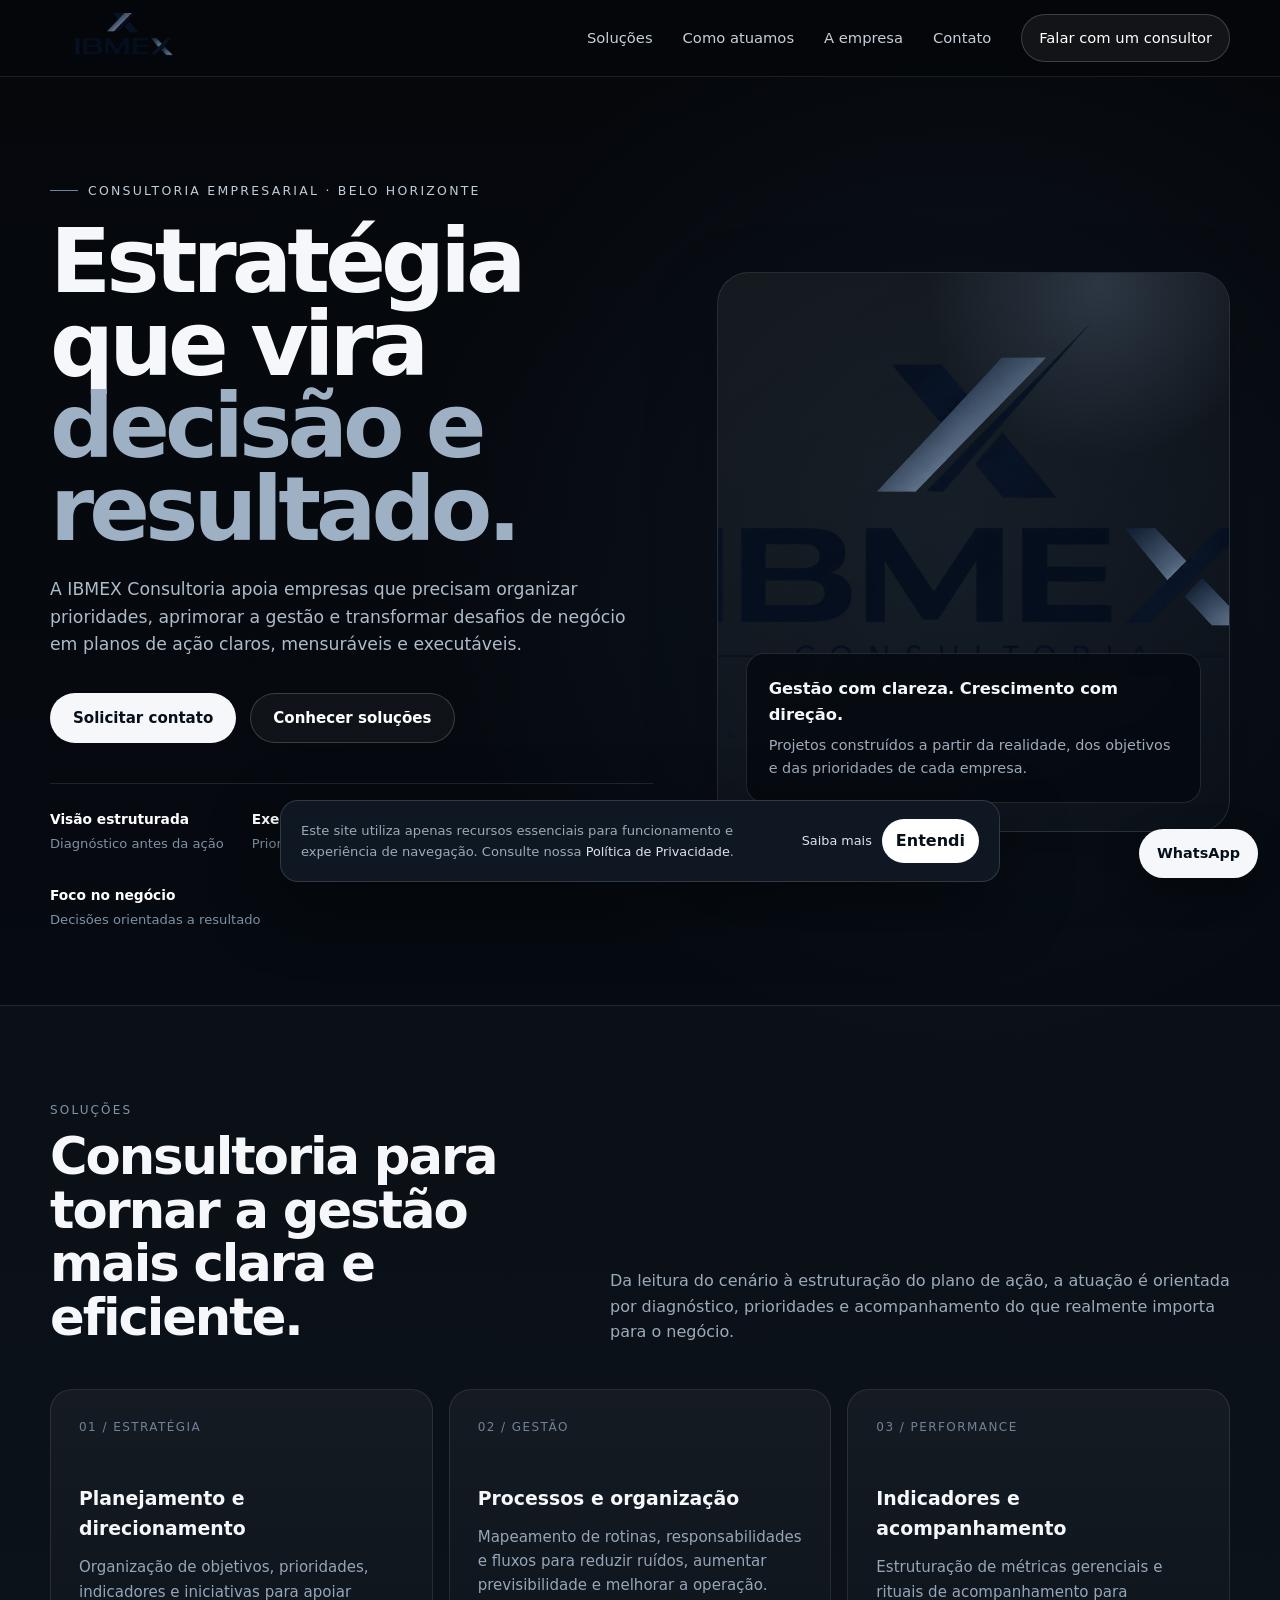
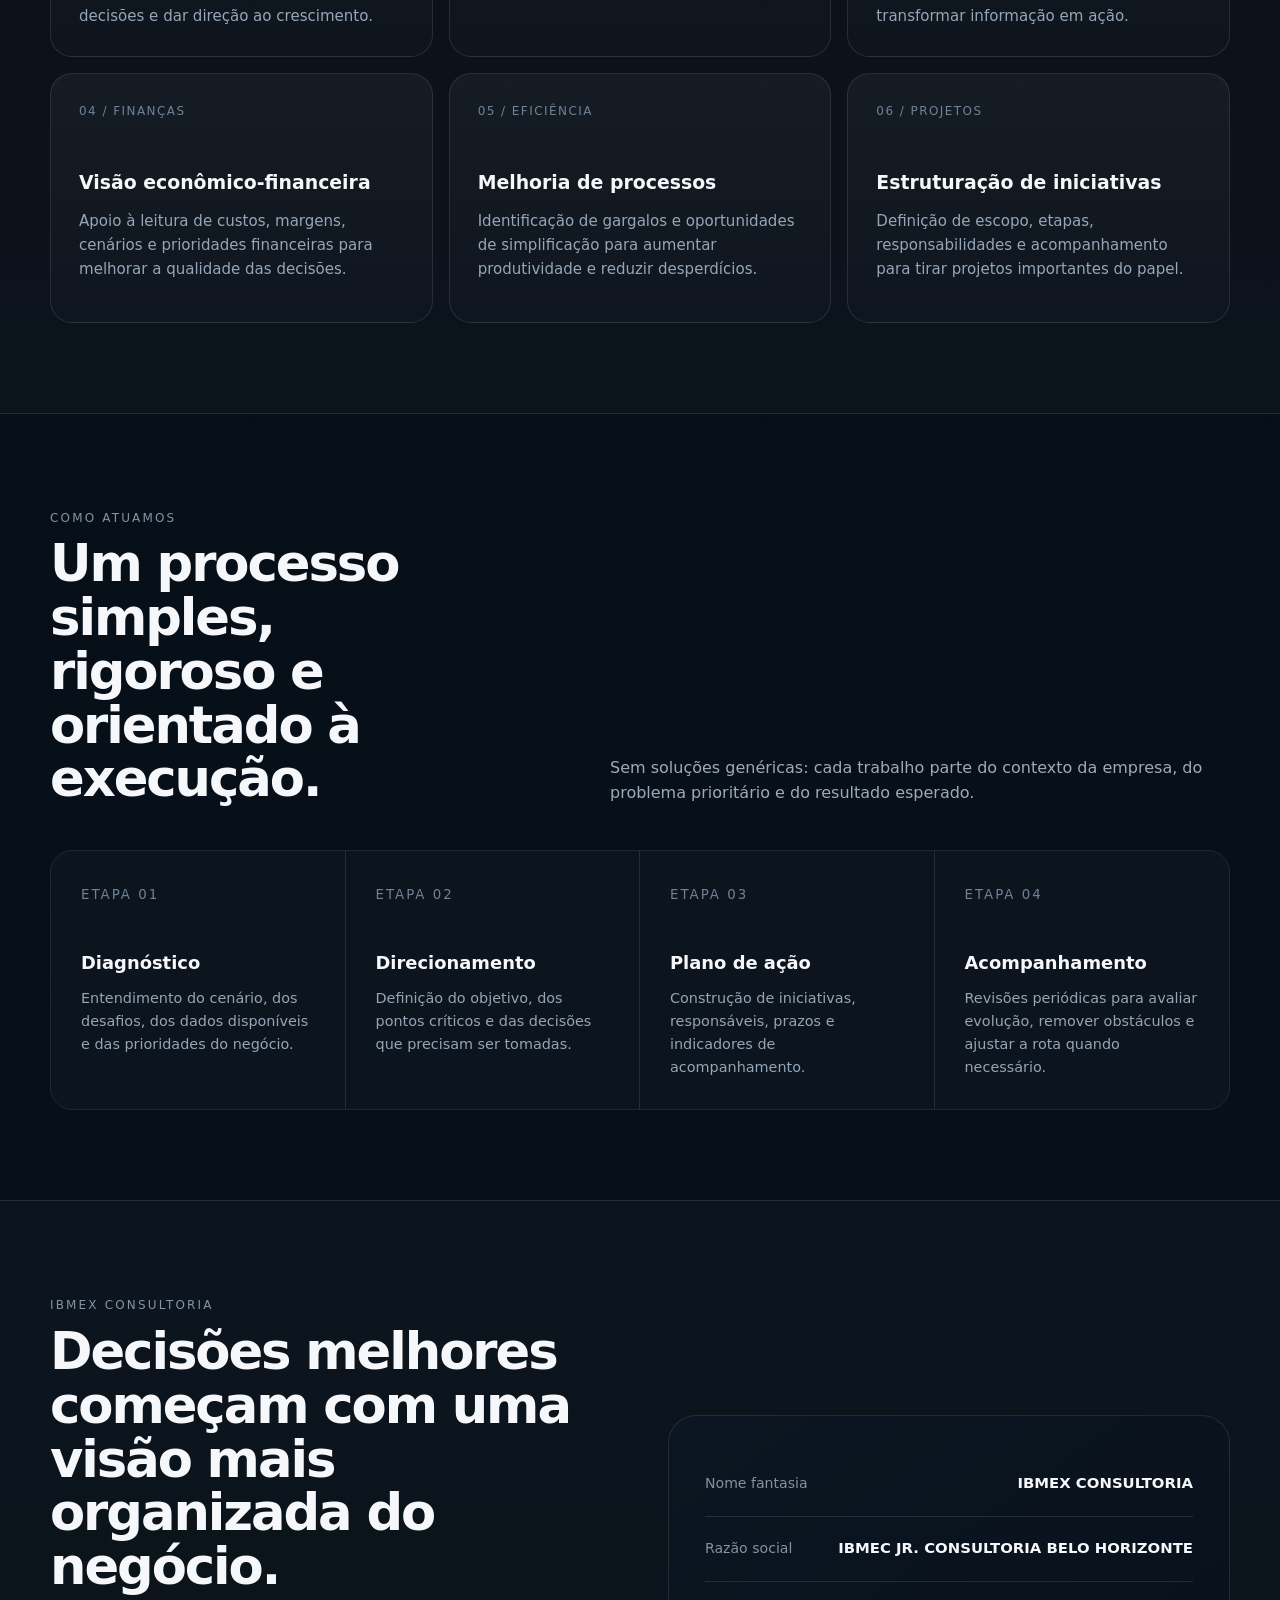
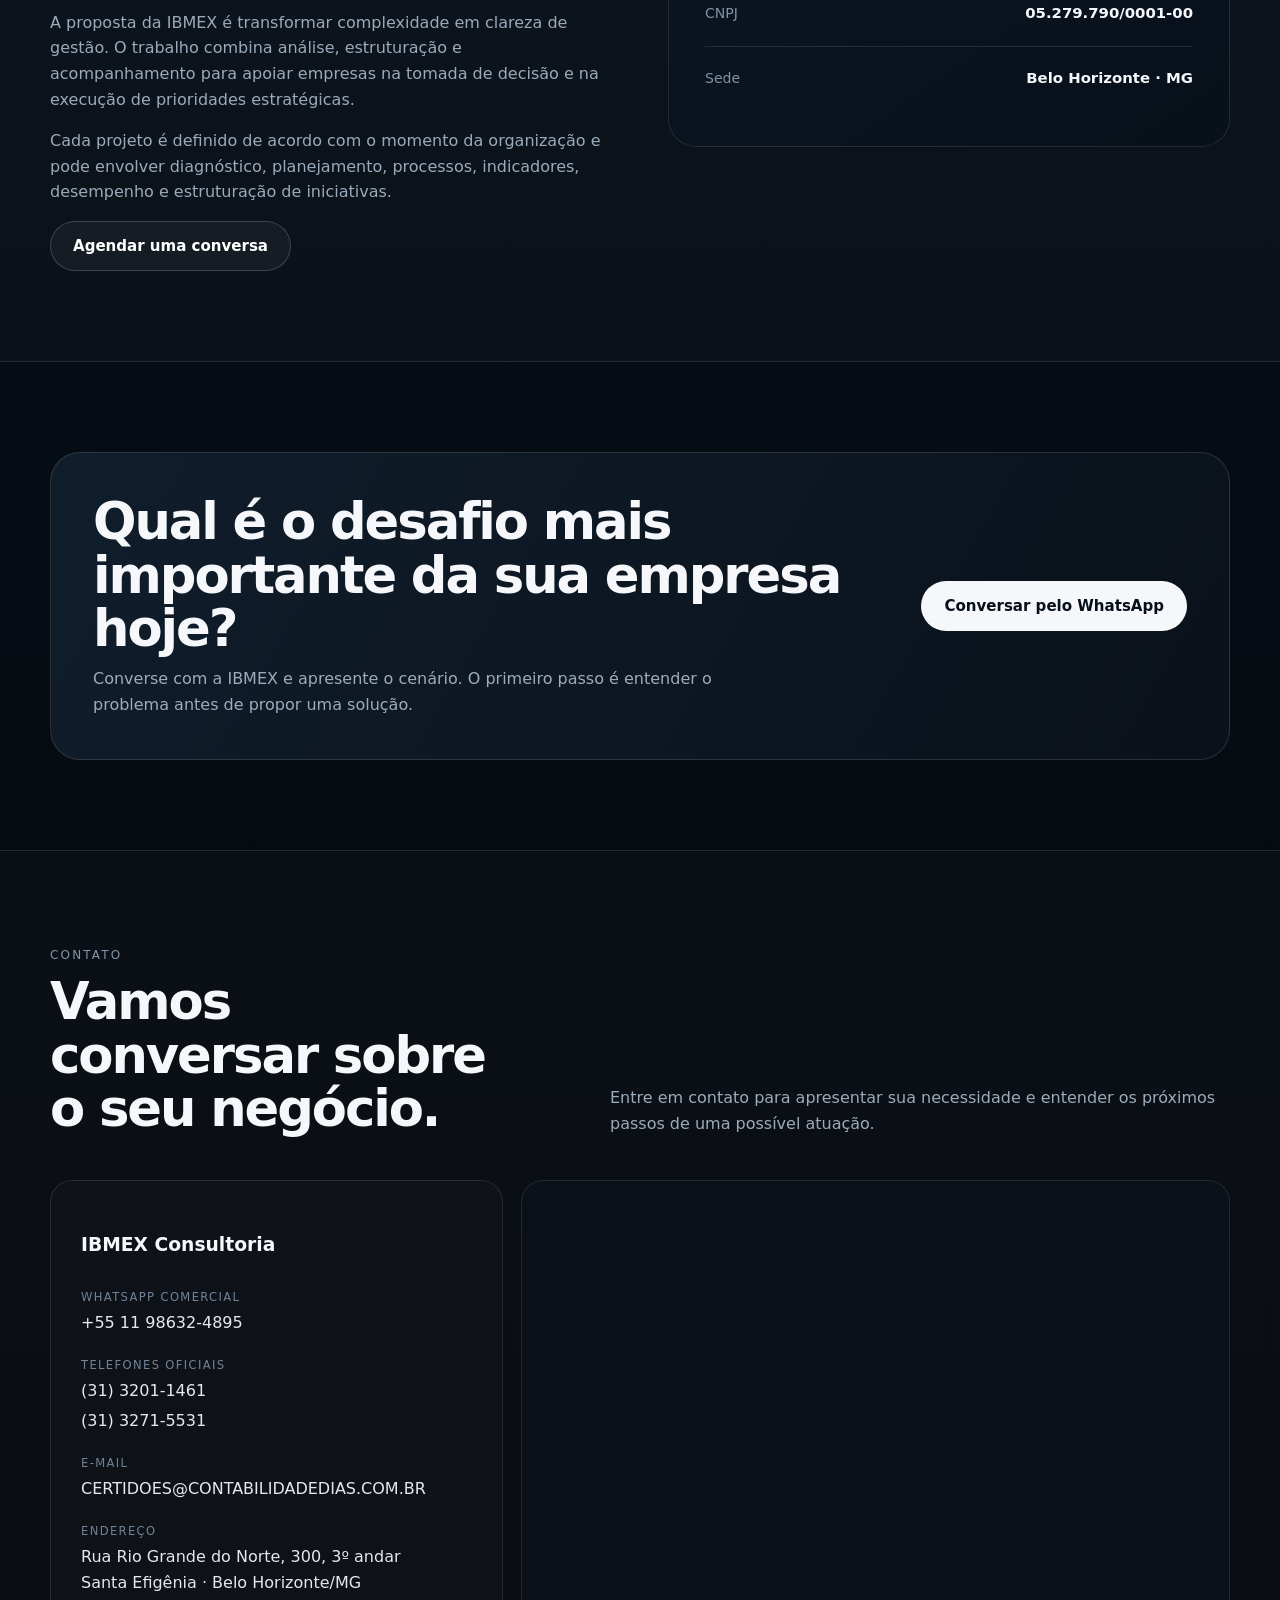
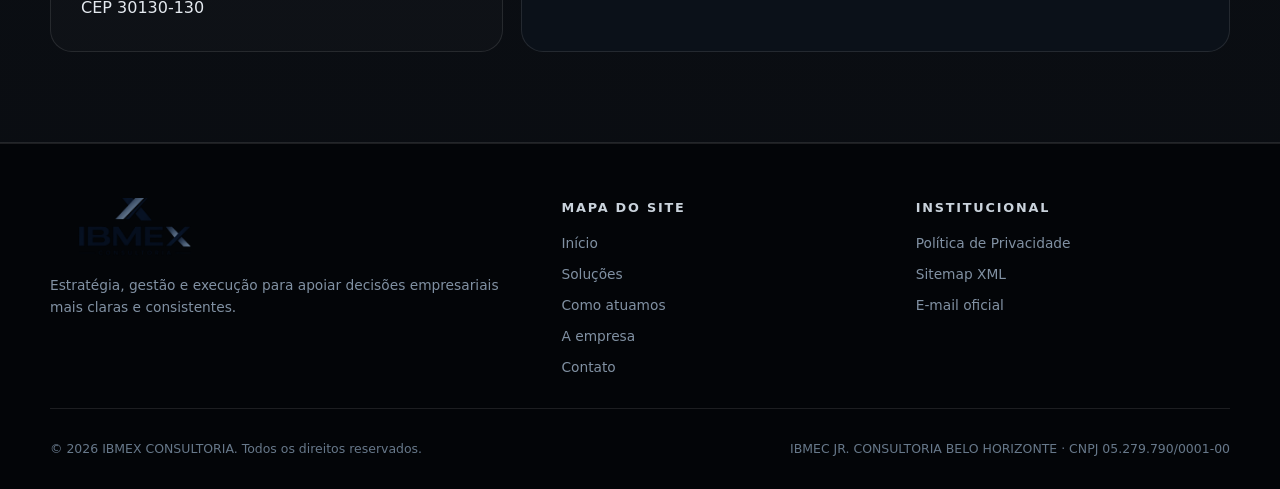
<file: index.html>
<!doctype html>
<html lang="pt-BR">
<head>
  <meta charset="utf-8">
  <meta name="viewport" content="width=device-width, initial-scale=1">
  <title>IBMEX Consultoria | Estratégia, Gestão e Resultados em Belo Horizonte</title>
  <meta name="description" content="Consultoria empresarial em Belo Horizonte para apoiar decisões, organizar processos e transformar estratégia em execução com foco em resultados.">
  <meta name="robots" content="index,follow">
  <meta name="theme-color" content="#05070b">
  <link rel="canonical" href="https://ibmex-consultoria-site.vercel.app/">
  <link rel="stylesheet" href="styles.css">
  <meta property="og:type" content="website">
  <meta property="og:title" content="IBMEX Consultoria | Estratégia, Gestão e Resultados">
  <meta property="og:description" content="Consultoria empresarial em Belo Horizonte com abordagem objetiva, estratégica e orientada a resultados.">
  <meta property="og:image" content="https://ibmex-consultoria-site.vercel.app/logo-ibmex.png">
  <meta property="og:url" content="https://ibmex-consultoria-site.vercel.app/">
  <script type="application/ld+json">
  {
    "@context":"https://schema.org",
    "@type":["Organization","ProfessionalService"],
    "name":"IBMEX CONSULTORIA",
    "legalName":"IBMEC JR. CONSULTORIA BELO HORIZONTE",
    "taxID":"05.279.790/0001-00",
    "telephone":["+55 31 3201-1461","+55 31 3271-5531"],
    "email":"certidoes@contabilidadedias.com.br",
    "address":{
      "@type":"PostalAddress",
      "streetAddress":"Rua Rio Grande do Norte, 300, 3º andar",
      "addressLocality":"Belo Horizonte",
      "addressRegion":"MG",
      "postalCode":"30130-130",
      "addressCountry":"BR"
    },
    "url":"https://ibmex-consultoria-site.vercel.app/"
  }
  </script>
</head>
<body>
  <a class="skip-link" href="#conteudo">Ir para o conteúdo</a>

  <header class="header">
    <div class="container nav">
      <a class="brand" href="#inicio" aria-label="IBMEX Consultoria - início">
        <img class="brand-mark" src="logo-ibmex.png" alt="IBMEX Consultoria">
      </a>

      <button class="menu-toggle" type="button" aria-label="Abrir menu" aria-expanded="false" aria-controls="menu-principal">
        <span></span>
      </button>

      <nav class="nav-links" id="menu-principal" aria-label="Menu principal">
        <a href="#servicos">Soluções</a>
        <a href="#metodo">Como atuamos</a>
        <a href="#empresa">A empresa</a>
        <a href="#contato">Contato</a>
        <a class="nav-cta" href="https://wa.me/5511986324895?text=Ol%C3%A1%2C%20gostaria%20de%20conversar%20sobre%20uma%20consultoria%20empresarial." target="_blank" rel="noopener">Falar com um consultor</a>
      </nav>
    </div>
  </header>

  <main id="conteudo">
    <section class="hero" id="inicio">
      <div class="container hero-grid">
        <div>
          <span class="eyebrow">Consultoria empresarial · Belo Horizonte</span>
          <h1>Estratégia que vira <span>decisão e resultado.</span></h1>
          <p>
            A IBMEX Consultoria apoia empresas que precisam organizar prioridades, aprimorar a gestão e transformar desafios de negócio em planos de ação claros, mensuráveis e executáveis.
          </p>
          <div class="hero-actions">
            <a class="btn btn-primary" href="https://wa.me/5511986324895?text=Ol%C3%A1%2C%20vim%20pelo%20site%20da%20IBMEX%20Consultoria%20e%20quero%20entender%20como%20voc%C3%AAs%20podem%20apoiar%20minha%20empresa." target="_blank" rel="noopener">Solicitar contato</a>
            <a class="btn btn-secondary" href="#servicos">Conhecer soluções</a>
          </div>
          <div class="hero-meta" aria-label="Destaques">
            <div><strong>Visão estruturada</strong><span>Diagnóstico antes da ação</span></div>
            <div><strong>Execução objetiva</strong><span>Prioridades bem definidas</span></div>
            <div><strong>Foco no negócio</strong><span>Decisões orientadas a resultado</span></div>
          </div>
        </div>

        <div class="hero-card" aria-label="Identidade IBMEX Consultoria">
          <img class="hero-logo" src="logo-ibmex.png" alt="">
          <div class="hero-card-copy">
            <strong>Gestão com clareza. Crescimento com direção.</strong>
            <p>Projetos construídos a partir da realidade, dos objetivos e das prioridades de cada empresa.</p>
          </div>
        </div>
      </div>
    </section>

    <section class="section section-alt" id="servicos">
      <div class="container">
        <div class="section-head">
          <div>
            <span class="kicker">Soluções</span>
            <h2>Consultoria para tornar a gestão mais clara e eficiente.</h2>
          </div>
          <p>
            Da leitura do cenário à estruturação do plano de ação, a atuação é orientada por diagnóstico, prioridades e acompanhamento do que realmente importa para o negócio.
          </p>
        </div>

        <div class="grid-3">
          <article class="card">
            <div class="card-num">01 / ESTRATÉGIA</div>
            <h3>Planejamento e direcionamento</h3>
            <p>Organização de objetivos, prioridades, indicadores e iniciativas para apoiar decisões e dar direção ao crescimento.</p>
          </article>
          <article class="card">
            <div class="card-num">02 / GESTÃO</div>
            <h3>Processos e organização</h3>
            <p>Mapeamento de rotinas, responsabilidades e fluxos para reduzir ruídos, aumentar previsibilidade e melhorar a operação.</p>
          </article>
          <article class="card">
            <div class="card-num">03 / PERFORMANCE</div>
            <h3>Indicadores e acompanhamento</h3>
            <p>Estruturação de métricas gerenciais e rituais de acompanhamento para transformar informação em ação.</p>
          </article>
          <article class="card">
            <div class="card-num">04 / FINANÇAS</div>
            <h3>Visão econômico-financeira</h3>
            <p>Apoio à leitura de custos, margens, cenários e prioridades financeiras para melhorar a qualidade das decisões.</p>
          </article>
          <article class="card">
            <div class="card-num">05 / EFICIÊNCIA</div>
            <h3>Melhoria de processos</h3>
            <p>Identificação de gargalos e oportunidades de simplificação para aumentar produtividade e reduzir desperdícios.</p>
          </article>
          <article class="card">
            <div class="card-num">06 / PROJETOS</div>
            <h3>Estruturação de iniciativas</h3>
            <p>Definição de escopo, etapas, responsabilidades e acompanhamento para tirar projetos importantes do papel.</p>
          </article>
        </div>
      </div>
    </section>

    <section class="section" id="metodo">
      <div class="container">
        <div class="section-head">
          <div>
            <span class="kicker">Como atuamos</span>
            <h2>Um processo simples, rigoroso e orientado à execução.</h2>
          </div>
          <p>Sem soluções genéricas: cada trabalho parte do contexto da empresa, do problema prioritário e do resultado esperado.</p>
        </div>
        <div class="process">
          <article class="step"><small>ETAPA 01</small><h3>Diagnóstico</h3><p>Entendimento do cenário, dos desafios, dos dados disponíveis e das prioridades do negócio.</p></article>
          <article class="step"><small>ETAPA 02</small><h3>Direcionamento</h3><p>Definição do objetivo, dos pontos críticos e das decisões que precisam ser tomadas.</p></article>
          <article class="step"><small>ETAPA 03</small><h3>Plano de ação</h3><p>Construção de iniciativas, responsáveis, prazos e indicadores de acompanhamento.</p></article>
          <article class="step"><small>ETAPA 04</small><h3>Acompanhamento</h3><p>Revisões periódicas para avaliar evolução, remover obstáculos e ajustar a rota quando necessário.</p></article>
        </div>
      </div>
    </section>

    <section class="section section-alt" id="empresa">
      <div class="container about-grid">
        <div class="about-copy">
          <span class="kicker">IBMEX Consultoria</span>
          <h2>Decisões melhores começam com uma visão mais organizada do negócio.</h2>
          <p>
            A proposta da IBMEX é transformar complexidade em clareza de gestão. O trabalho combina análise, estruturação e acompanhamento para apoiar empresas na tomada de decisão e na execução de prioridades estratégicas.
          </p>
          <p>
            Cada projeto é definido de acordo com o momento da organização e pode envolver diagnóstico, planejamento, processos, indicadores, desempenho e estruturação de iniciativas.
          </p>
          <a class="btn btn-secondary" href="https://wa.me/5511986324895?text=Ol%C3%A1%2C%20gostaria%20de%20agendar%20uma%20conversa%20sobre%20consultoria." target="_blank" rel="noopener">Agendar uma conversa</a>
        </div>
        <aside class="about-panel" aria-label="Dados institucionais">
          <div class="stat"><span>Nome fantasia</span><strong>IBMEX CONSULTORIA</strong></div>
          <div class="stat"><span>Razão social</span><strong>IBMEC JR. CONSULTORIA BELO HORIZONTE</strong></div>
          <div class="stat"><span>CNPJ</span><strong>05.279.790/0001-00</strong></div>
          <div class="stat"><span>Sede</span><strong>Belo Horizonte · MG</strong></div>
        </aside>
      </div>
    </section>

    <section class="section">
      <div class="container cta-box">
        <div>
          <h2>Qual é o desafio mais importante da sua empresa hoje?</h2>
          <p>Converse com a IBMEX e apresente o cenário. O primeiro passo é entender o problema antes de propor uma solução.</p>
        </div>
        <a class="btn btn-primary" href="https://wa.me/5511986324895?text=Ol%C3%A1%2C%20quero%20falar%20sobre%20um%20desafio%20da%20minha%20empresa." target="_blank" rel="noopener">Conversar pelo WhatsApp</a>
      </div>
    </section>

    <section class="section section-alt" id="contato">
      <div class="container">
        <div class="section-head">
          <div>
            <span class="kicker">Contato</span>
            <h2>Vamos conversar sobre o seu negócio.</h2>
          </div>
          <p>Entre em contato para apresentar sua necessidade e entender os próximos passos de uma possível atuação.</p>
        </div>

        <div class="contact-grid">
          <div class="contact-card">
            <h3>IBMEX Consultoria</h3>
            <div class="contact-list">
              <div class="contact-item"><small>WhatsApp comercial</small><a href="https://wa.me/5511986324895" target="_blank" rel="noopener">+55 11 98632-4895</a></div>
              <div class="contact-item"><small>Telefones oficiais</small><a href="tel:+553132011461">(31) 3201-1461</a><a href="tel:+553132715531">(31) 3271-5531</a></div>
              <div class="contact-item"><small>E-mail</small><a href="mailto:CERTIDOES@CONTABILIDADEDIAS.COM.BR">CERTIDOES@CONTABILIDADEDIAS.COM.BR</a></div>
              <div class="contact-item"><small>Endereço</small><span>Rua Rio Grande do Norte, 300, 3º andar<br>Santa Efigênia · Belo Horizonte/MG<br>CEP 30130-130</span></div>
            </div>
          </div>

          <div class="map-wrap">
            <iframe
              title="Mapa da IBMEX Consultoria em Belo Horizonte"
              loading="lazy"
              referrerpolicy="no-referrer-when-downgrade"
              src="https://www.google.com/maps?q=Rua%20Rio%20Grande%20do%20Norte%2C%20300%2C%20Belo%20Horizonte%2C%20MG&output=embed">
            </iframe>
          </div>
        </div>
      </div>
    </section>
  </main>

  <footer class="footer">
    <div class="container">
      <div class="footer-grid">
        <div>
          <img class="footer-logo" src="logo-ibmex.png" alt="IBMEX Consultoria">
          <p>Estratégia, gestão e execução para apoiar decisões empresariais mais claras e consistentes.</p>
        </div>
        <div>
          <h4>Mapa do site</h4>
          <div class="footer-links">
            <a href="#inicio">Início</a>
            <a href="#servicos">Soluções</a>
            <a href="#metodo">Como atuamos</a>
            <a href="#empresa">A empresa</a>
            <a href="#contato">Contato</a>
          </div>
        </div>
        <div>
          <h4>Institucional</h4>
          <div class="footer-links">
            <a href="politica-de-privacidade.html">Política de Privacidade</a>
            <a href="sitemap.xml">Sitemap XML</a>
            <a href="mailto:CERTIDOES@CONTABILIDADEDIAS.COM.BR">E-mail oficial</a>
          </div>
        </div>
      </div>

      <div class="footer-bottom">
        <span>© <span data-year></span> IBMEX CONSULTORIA. Todos os direitos reservados.</span>
        <span>IBMEC JR. CONSULTORIA BELO HORIZONTE · CNPJ 05.279.790/0001-00</span>
      </div>
    </div>
  </footer>

  <a class="whatsapp-float" href="https://wa.me/5511986324895?text=Ol%C3%A1%2C%20vim%20pelo%20site%20da%20IBMEX%20Consultoria." target="_blank" rel="noopener" aria-label="Falar com a IBMEX pelo WhatsApp">WhatsApp</a>

  <aside class="cookie" aria-label="Aviso de privacidade">
    <p>Este site utiliza apenas recursos essenciais para funcionamento e experiência de navegação. Consulte nossa <a href="politica-de-privacidade.html">Política de Privacidade</a>.</p>
    <div class="cookie-actions">
      <a href="politica-de-privacidade.html">Saiba mais</a>
      <button class="accept" type="button" data-cookie-accept>Entendi</button>
    </div>
  </aside>

  <script src="script.js"></script>
</body>
</html>
</file>
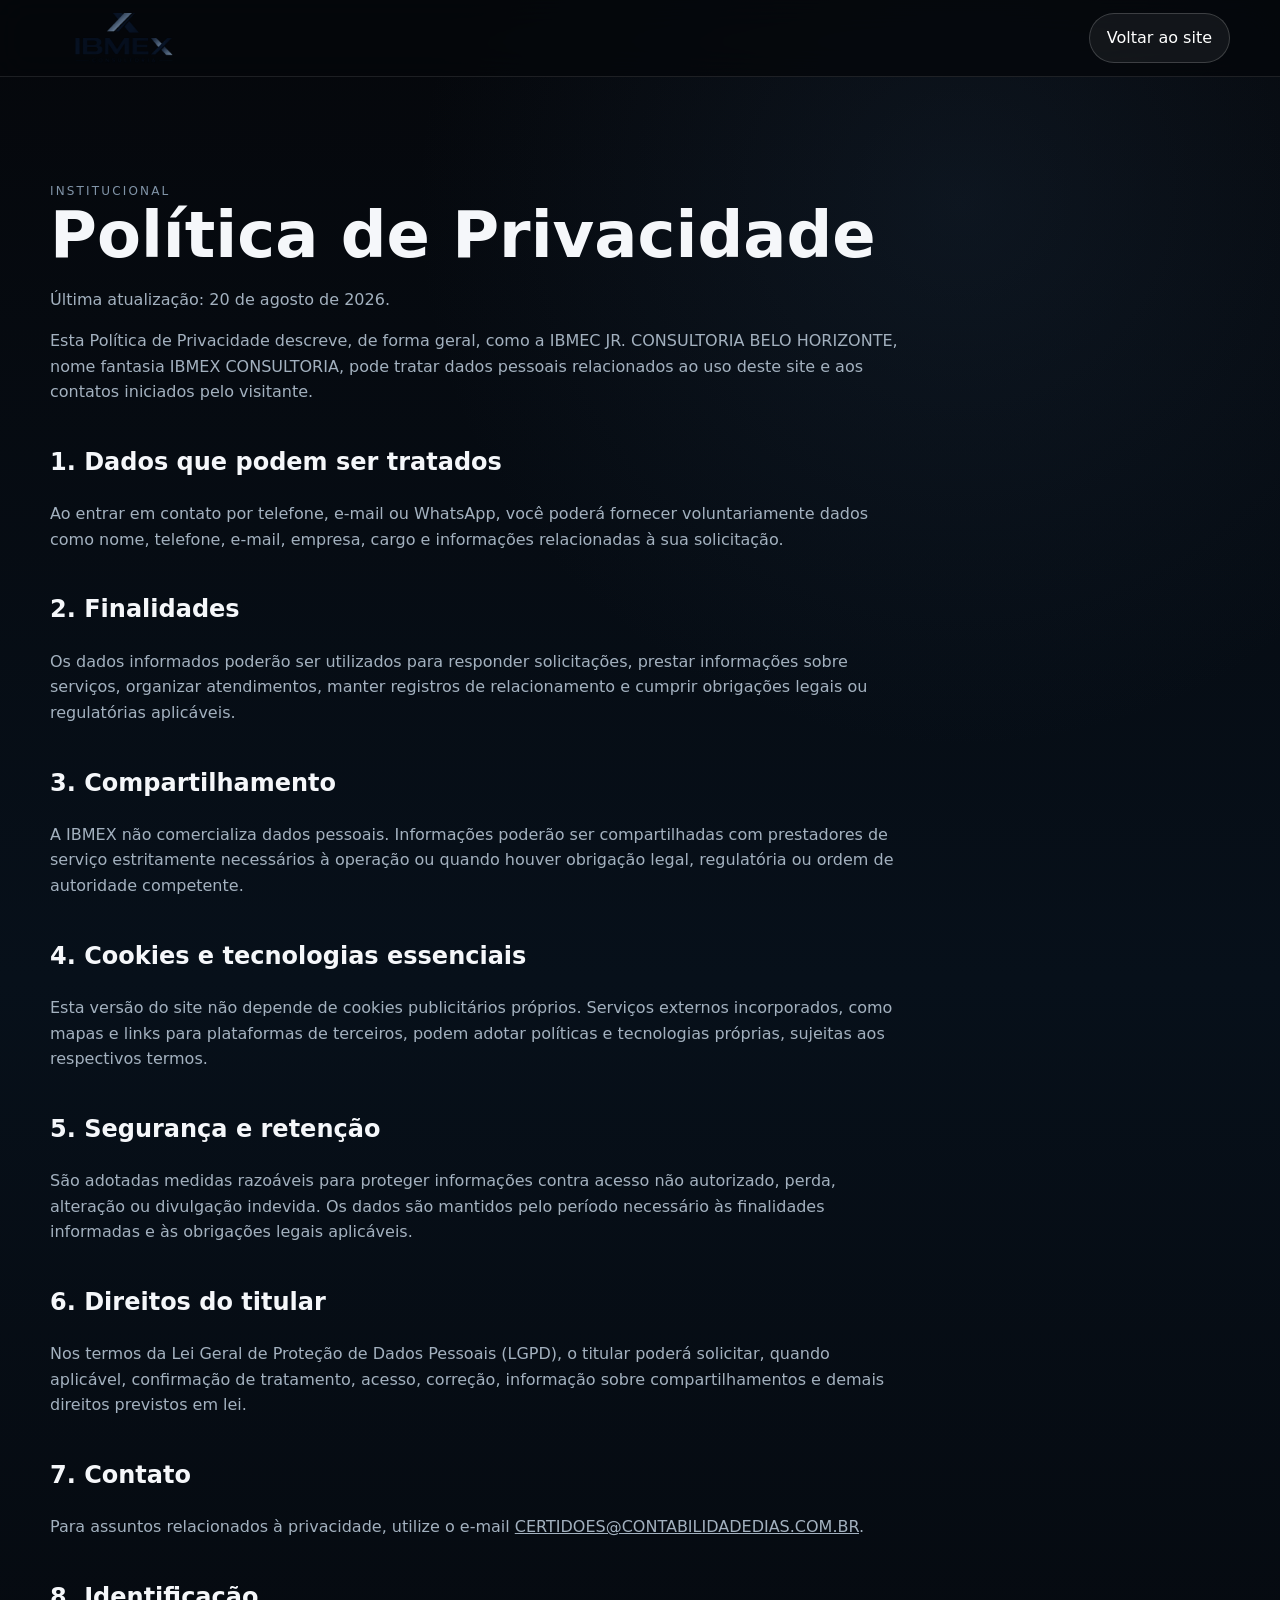
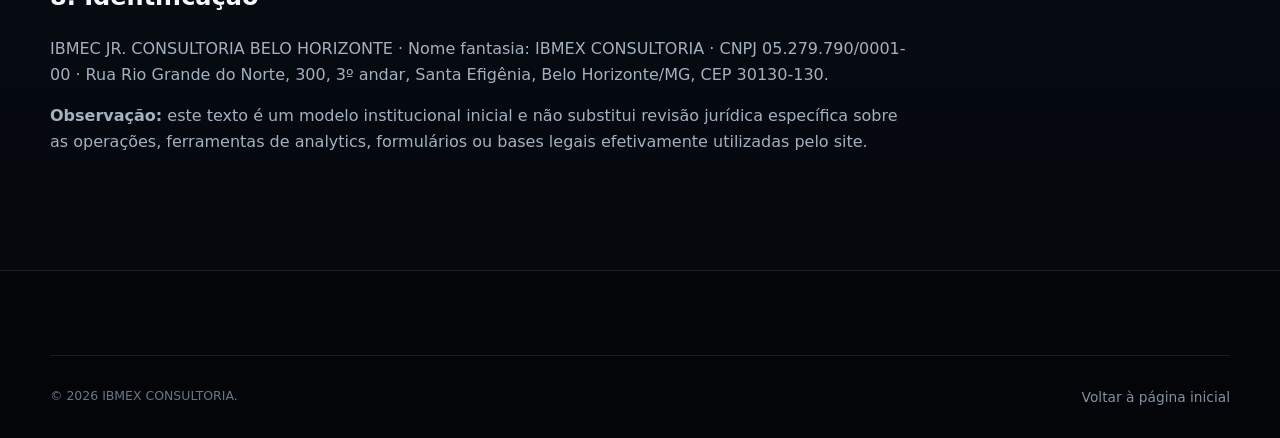
<file: politica-de-privacidade.html>
<!doctype html>
<html lang="pt-BR">
<head>
  <meta charset="utf-8">
  <meta name="viewport" content="width=device-width, initial-scale=1">
  <title>Política de Privacidade | IBMEX Consultoria</title>
  <meta name="description" content="Política de Privacidade da IBMEX Consultoria.">
  <meta name="robots" content="index,follow">
  <link rel="stylesheet" href="styles.css">
</head>
<body>
  <header class="header">
    <div class="container nav">
      <a class="brand" href="index.html"><img class="brand-mark" src="logo-ibmex.png" alt="IBMEX Consultoria"></a>
      <a class="nav-cta" href="index.html">Voltar ao site</a>
    </div>
  </header>

  <main class="legal">
    <div class="container">
      <article>
        <span class="kicker">Institucional</span>
        <h1>Política de Privacidade</h1>
        <p>Última atualização: 20 de agosto de 2026.</p>

        <p>
          Esta Política de Privacidade descreve, de forma geral, como a IBMEC JR. CONSULTORIA BELO HORIZONTE, nome fantasia IBMEX CONSULTORIA, pode tratar dados pessoais relacionados ao uso deste site e aos contatos iniciados pelo visitante.
        </p>

        <h2>1. Dados que podem ser tratados</h2>
        <p>
          Ao entrar em contato por telefone, e-mail ou WhatsApp, você poderá fornecer voluntariamente dados como nome, telefone, e-mail, empresa, cargo e informações relacionadas à sua solicitação.
        </p>

        <h2>2. Finalidades</h2>
        <p>
          Os dados informados poderão ser utilizados para responder solicitações, prestar informações sobre serviços, organizar atendimentos, manter registros de relacionamento e cumprir obrigações legais ou regulatórias aplicáveis.
        </p>

        <h2>3. Compartilhamento</h2>
        <p>
          A IBMEX não comercializa dados pessoais. Informações poderão ser compartilhadas com prestadores de serviço estritamente necessários à operação ou quando houver obrigação legal, regulatória ou ordem de autoridade competente.
        </p>

        <h2>4. Cookies e tecnologias essenciais</h2>
        <p>
          Esta versão do site não depende de cookies publicitários próprios. Serviços externos incorporados, como mapas e links para plataformas de terceiros, podem adotar políticas e tecnologias próprias, sujeitas aos respectivos termos.
        </p>

        <h2>5. Segurança e retenção</h2>
        <p>
          São adotadas medidas razoáveis para proteger informações contra acesso não autorizado, perda, alteração ou divulgação indevida. Os dados são mantidos pelo período necessário às finalidades informadas e às obrigações legais aplicáveis.
        </p>

        <h2>6. Direitos do titular</h2>
        <p>
          Nos termos da Lei Geral de Proteção de Dados Pessoais (LGPD), o titular poderá solicitar, quando aplicável, confirmação de tratamento, acesso, correção, informação sobre compartilhamentos e demais direitos previstos em lei.
        </p>

        <h2>7. Contato</h2>
        <p>
          Para assuntos relacionados à privacidade, utilize o e-mail <a href="mailto:CERTIDOES@CONTABILIDADEDIAS.COM.BR">CERTIDOES@CONTABILIDADEDIAS.COM.BR</a>.
        </p>

        <h2>8. Identificação</h2>
        <p>
          IBMEC JR. CONSULTORIA BELO HORIZONTE · Nome fantasia: IBMEX CONSULTORIA · CNPJ 05.279.790/0001-00 · Rua Rio Grande do Norte, 300, 3º andar, Santa Efigênia, Belo Horizonte/MG, CEP 30130-130.
        </p>

        <p><strong>Observação:</strong> este texto é um modelo institucional inicial e não substitui revisão jurídica específica sobre as operações, ferramentas de analytics, formulários ou bases legais efetivamente utilizadas pelo site.</p>
      </article>
    </div>
  </main>

  <footer class="footer">
    <div class="container footer-bottom">
      <span>© <span data-year></span> IBMEX CONSULTORIA.</span>
      <a href="index.html">Voltar à página inicial</a>
    </div>
  </footer>
  <script src="script.js"></script>
</body>
</html>
</file>
<file: styles.css>
:root{
  --bg:#05070b;
  --bg-soft:#0a111b;
  --surface:#0f1824;
  --surface-2:#121f2e;
  --text:#f5f7fa;
  --muted:#9aa9ba;
  --line:rgba(255,255,255,.10);
  --steel:#92a4b8;
  --blue:#29435f;
  --blue-2:#15283d;
  --white:#ffffff;
  --radius:22px;
  --shadow:0 24px 70px rgba(0,0,0,.25);
  --container:1180px;
}
*{box-sizing:border-box}
html{scroll-behavior:smooth}
body{
  margin:0;
  background:
    radial-gradient(circle at 75% 10%, rgba(41,67,95,.22), transparent 34rem),
    linear-gradient(180deg,#05070b 0%,#07101a 48%,#05070b 100%);
  color:var(--text);
  font-family:Inter,ui-sans-serif,system-ui,-apple-system,BlinkMacSystemFont,"Segoe UI",sans-serif;
  line-height:1.6;
  -webkit-font-smoothing:antialiased;
}
body.menu-open{overflow:hidden}
a{color:inherit;text-decoration:none}
img{max-width:100%;display:block}
button,input,textarea{font:inherit}
.container{width:min(calc(100% - 40px),var(--container));margin-inline:auto}
.skip-link{position:absolute;left:-9999px;top:auto}
.skip-link:focus{left:16px;top:16px;background:#fff;color:#000;padding:10px 14px;z-index:9999;border-radius:8px}

.header{
  position:sticky;top:0;z-index:1000;
  background:rgba(5,7,11,.78);
  backdrop-filter:blur(16px);
  border-bottom:1px solid var(--line);
}
.nav{height:76px;display:flex;align-items:center;justify-content:space-between;gap:24px}
.brand{display:flex;align-items:center;gap:12px;min-width:0}
.brand-mark{
  width:148px;height:50px;object-fit:cover;object-position:center 42%;
  border-radius:9px;
}
.brand-fallback{font-weight:800;letter-spacing:.08em;font-size:1.05rem}
.nav-links{display:flex;align-items:center;gap:30px;color:#c6d0db;font-size:.92rem}
.nav-links a{transition:.2s ease}
.nav-links a:hover{color:#fff}
.nav-cta{padding:11px 17px;border:1px solid rgba(255,255,255,.18);border-radius:999px;background:rgba(255,255,255,.06);color:#fff!important}
.menu-toggle{
  display:none;width:44px;height:44px;border:1px solid var(--line);background:transparent;color:#fff;border-radius:12px;
  align-items:center;justify-content:center;cursor:pointer
}
.menu-toggle span,.menu-toggle span:before,.menu-toggle span:after{
  content:"";display:block;width:18px;height:1.5px;background:#fff;position:relative;transition:.2s
}
.menu-toggle span:before{position:absolute;top:-6px}.menu-toggle span:after{position:absolute;top:6px}

.hero{padding:96px 0 74px;overflow:hidden}
.hero-grid{display:grid;grid-template-columns:1.08fr .92fr;gap:64px;align-items:center}
.eyebrow{
  display:inline-flex;align-items:center;gap:10px;color:#c0ccd8;font-size:.78rem;letter-spacing:.18em;text-transform:uppercase;
  margin-bottom:20px
}
.eyebrow:before{content:"";width:28px;height:1px;background:#71849a}
.hero h1{font-size:clamp(2.8rem,7vw,5.9rem);line-height:.92;letter-spacing:-.055em;margin:0;max-width:860px}
.hero h1 span{display:block;color:#9eb0c3}
.hero p{max-width:650px;color:#aebbc8;font-size:1.08rem;margin:26px 0 0}
.hero-actions{display:flex;gap:14px;flex-wrap:wrap;margin-top:34px}
.btn{
  min-height:50px;padding:0 22px;border-radius:999px;display:inline-flex;align-items:center;justify-content:center;
  gap:10px;font-weight:700;font-size:.94rem;border:1px solid transparent;transition:transform .2s ease,background .2s ease,border-color .2s ease
}
.btn:hover{transform:translateY(-2px)}
.btn-primary{background:#f5f7fa;color:#07101a}
.btn-secondary{border-color:rgba(255,255,255,.18);background:rgba(255,255,255,.045);color:#fff}
.hero-meta{display:flex;gap:28px;flex-wrap:wrap;margin-top:40px;padding-top:24px;border-top:1px solid var(--line)}
.hero-meta div{min-width:140px}
.hero-meta strong{display:block;font-size:.86rem;color:#fff}
.hero-meta span{font-size:.82rem;color:#7f91a3}

.hero-card{
  position:relative;min-height:560px;border:1px solid var(--line);border-radius:32px;background:
  linear-gradient(145deg,rgba(255,255,255,.055),rgba(255,255,255,.015));
  box-shadow:var(--shadow);overflow:hidden
}
.hero-card:before{
  content:"";position:absolute;inset:-30% -10% auto auto;width:360px;height:360px;border-radius:50%;
  background:radial-gradient(circle,rgba(123,151,181,.24),transparent 68%)
}
.hero-logo{position:absolute;inset:0;width:100%;height:100%;object-fit:cover;object-position:center;opacity:.92}
.hero-card-copy{
  position:absolute;left:28px;right:28px;bottom:28px;padding:22px;border:1px solid rgba(255,255,255,.12);
  border-radius:18px;background:rgba(4,8,13,.72);backdrop-filter:blur(12px)
}
.hero-card-copy strong{font-size:1.02rem}
.hero-card-copy p{margin:6px 0 0;font-size:.9rem;color:#9eacba}

.section{padding:90px 0}
.section-alt{background:rgba(255,255,255,.018);border-block:1px solid var(--line)}
.section-head{display:grid;grid-template-columns:.8fr 1.2fr;gap:36px;align-items:end;margin-bottom:44px}
.kicker{font-size:.75rem;letter-spacing:.18em;text-transform:uppercase;color:#8194a8}
.section h2{font-size:clamp(2rem,4vw,3.5rem);line-height:1.05;letter-spacing:-.04em;margin:8px 0 0}
.section-head p{margin:0;color:#9cabb9;max-width:620px;justify-self:end}

.grid-3{display:grid;grid-template-columns:repeat(3,1fr);gap:16px}
.card{
  background:linear-gradient(180deg,rgba(255,255,255,.045),rgba(255,255,255,.015));
  border:1px solid var(--line);border-radius:var(--radius);padding:28px;min-height:250px
}
.card-num{font-size:.75rem;letter-spacing:.12em;color:#6f8297;margin-bottom:46px}
.card h3{font-size:1.18rem;margin:0 0 12px}
.card p{color:#95a6b8;margin:0;font-size:.94rem}

.process{display:grid;grid-template-columns:repeat(4,1fr);gap:0;border:1px solid var(--line);border-radius:var(--radius);overflow:hidden}
.step{padding:30px;min-height:245px;background:rgba(255,255,255,.018);border-right:1px solid var(--line)}
.step:last-child{border-right:0}
.step small{color:#6f8297;letter-spacing:.15em}
.step h3{margin:42px 0 10px;font-size:1.12rem}
.step p{color:#94a5b6;font-size:.9rem;margin:0}

.about-grid{display:grid;grid-template-columns:1fr 1fr;gap:56px;align-items:center}
.about-copy p{color:#9baaba}
.about-panel{
  border:1px solid var(--line);border-radius:28px;padding:36px;background:linear-gradient(145deg,#0b1622,#08101a)
}
.stat{display:flex;justify-content:space-between;gap:20px;padding:20px 0;border-bottom:1px solid var(--line)}
.stat:last-child{border-bottom:0}
.stat span{color:#8192a4;font-size:.88rem}
.stat strong{text-align:right;font-size:.93rem}

.cta-box{
  display:grid;grid-template-columns:1.4fr auto;gap:30px;align-items:center;padding:42px;border:1px solid rgba(255,255,255,.12);
  background:linear-gradient(120deg,#101d2b,#0a111a);border-radius:30px
}
.cta-box h2{margin:0 0 10px;font-size:clamp(1.8rem,4vw,3.2rem)}
.cta-box p{margin:0;color:#9eacba;max-width:650px}

.contact-grid{display:grid;grid-template-columns:.78fr 1.22fr;gap:18px}
.contact-card{border:1px solid var(--line);border-radius:var(--radius);padding:30px;background:rgba(255,255,255,.02)}
.contact-list{display:grid;gap:20px;margin-top:28px}
.contact-item small{display:block;color:#718397;font-size:.72rem;text-transform:uppercase;letter-spacing:.12em}
.contact-item a,.contact-item span{display:block;margin-top:4px;color:#e4e9ef;word-break:break-word}
.map-wrap{border-radius:var(--radius);overflow:hidden;border:1px solid var(--line);min-height:430px;background:#0b1119}
.map-wrap iframe{width:100%;height:100%;min-height:430px;border:0;filter:grayscale(1) contrast(.95) brightness(.82)}

.footer{padding:54px 0 30px;border-top:1px solid var(--line);background:#030508}
.footer-grid{display:grid;grid-template-columns:1.2fr .8fr .8fr;gap:40px}
.footer-logo{width:170px;height:58px;object-fit:cover;object-position:center 42%;border-radius:10px;margin-bottom:18px}
.footer p,.footer a{color:#8191a3;font-size:.86rem}
.footer h4{font-size:.8rem;text-transform:uppercase;letter-spacing:.14em;margin:0 0 14px;color:#cad3dc}
.footer-links{display:grid;gap:9px}
.footer-bottom{display:flex;justify-content:space-between;gap:24px;flex-wrap:wrap;padding-top:30px;margin-top:30px;border-top:1px solid var(--line);color:#67788a;font-size:.78rem}

.whatsapp-float{
  position:fixed;right:22px;bottom:22px;z-index:950;background:#f5f7fa;color:#07101a;border-radius:999px;
  padding:13px 18px;font-weight:800;font-size:.9rem;box-shadow:0 14px 35px rgba(0,0,0,.35)
}
.cookie{
  position:fixed;left:18px;right:18px;bottom:18px;z-index:1200;margin:auto;width:min(720px,calc(100% - 36px));
  background:#0e1722;border:1px solid rgba(255,255,255,.14);border-radius:18px;padding:18px 20px;
  display:flex;align-items:center;justify-content:space-between;gap:18px;box-shadow:0 24px 70px rgba(0,0,0,.45)
}
.cookie.hidden{display:none}
.cookie p{margin:0;color:#9ba9b8;font-size:.82rem}
.cookie-actions{display:flex;align-items:center;gap:10px;flex-shrink:0}
.cookie button{border:0;border-radius:999px;padding:9px 14px;cursor:pointer;font-weight:700}
.cookie .accept{background:#fff;color:#07101a}
.cookie a{font-size:.8rem;color:#dbe3eb}

.legal{padding:100px 0}
.legal article{max-width:860px}
.legal h1{font-size:clamp(2.3rem,5vw,4.2rem);line-height:1;margin:0 0 20px}
.legal h2{margin-top:38px}
.legal p,.legal li{color:#a3b1bf}
.legal a{text-decoration:underline}

@media (max-width: 980px){
  .hero-grid,.section-head,.about-grid,.contact-grid{grid-template-columns:1fr}
  .hero-card{min-height:470px}
  .section-head p{justify-self:start}
  .grid-3{grid-template-columns:1fr 1fr}
  .process{grid-template-columns:1fr 1fr}
  .step:nth-child(2){border-right:0}.step{border-bottom:1px solid var(--line)}
  .step:nth-child(3),.step:nth-child(4){border-bottom:0}
  .cta-box{grid-template-columns:1fr}
}
@media (max-width: 760px){
  .container{width:min(calc(100% - 28px),var(--container))}
  .nav{height:68px}
  .brand-mark{width:125px;height:44px}
  .menu-toggle{display:flex}
  .nav-links{
    position:fixed;top:68px;left:0;right:0;height:calc(100vh - 68px);background:#05070b;padding:34px 22px;
    display:flex;flex-direction:column;align-items:flex-start;gap:22px;transform:translateX(100%);transition:.25s ease
  }
  .nav-links.open{transform:translateX(0)}
  .hero{padding:70px 0 54px}
  .hero-grid{gap:38px}
  .hero-card{min-height:390px}
  .hero-card-copy{left:16px;right:16px;bottom:16px}
  .section{padding:66px 0}
  .grid-3,.process,.footer-grid{grid-template-columns:1fr}
  .step{border-right:0;border-bottom:1px solid var(--line)!important}
  .step:last-child{border-bottom:0!important}
  .cta-box{padding:28px}
  .footer-grid{gap:28px}
  .cookie{align-items:flex-start;flex-direction:column}
  .cookie-actions{width:100%;justify-content:space-between}
  .whatsapp-float{right:14px;bottom:14px;padding:12px 15px}
}
</file>
